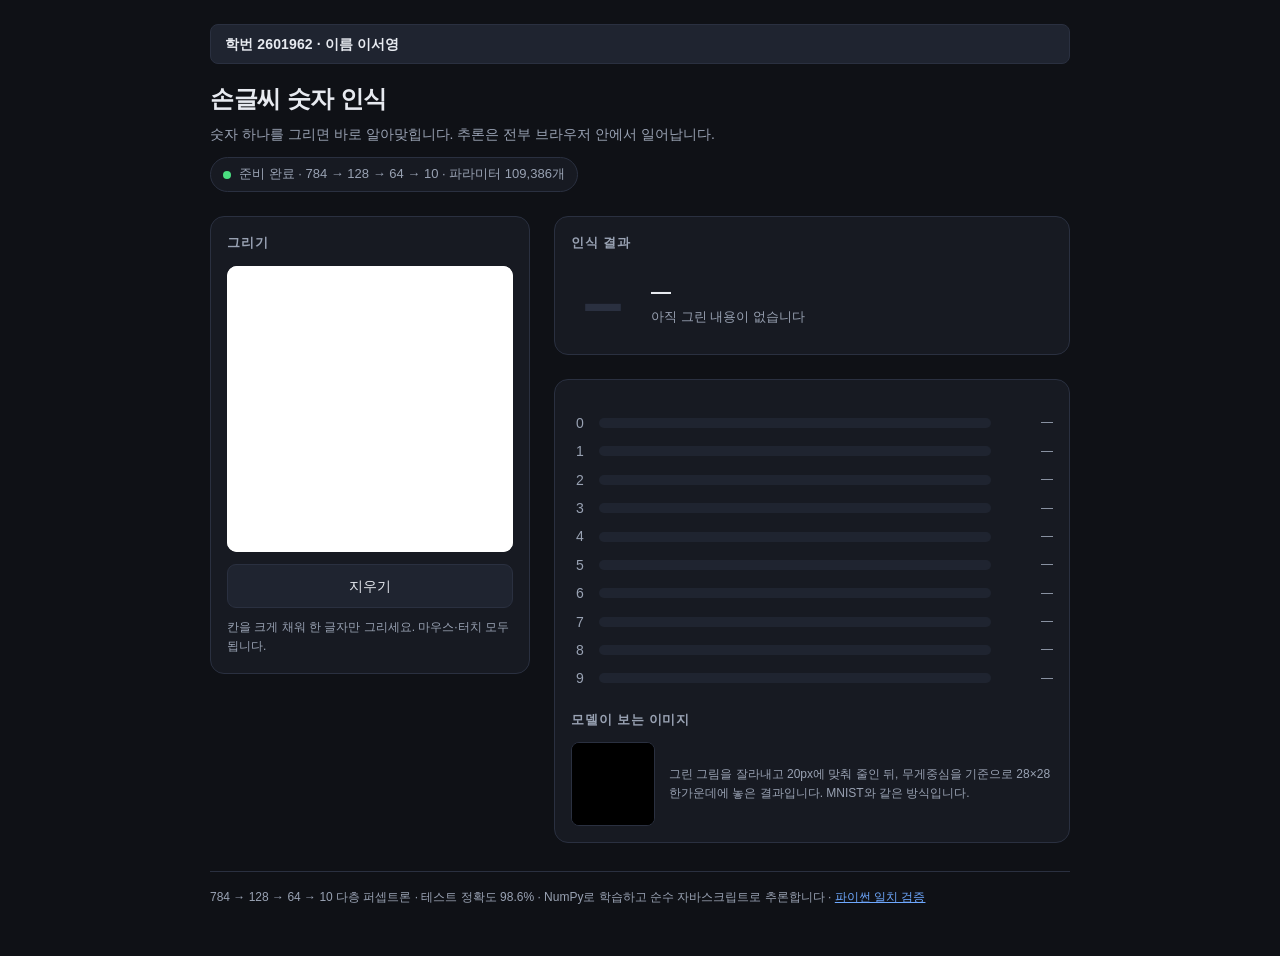
<file: web_version/index.html>
<!DOCTYPE html>
<html lang="ko">
<head>
<meta charset="utf-8">
<meta name="viewport" content="width=device-width, initial-scale=1">
<title>손글씨 숫자 인식</title>
<meta name="description" content="브라우저에서 순수 자바스크립트로 동작하는 손글씨 숫자 인식기. 서버 없이 기기 안에서 추론합니다.">
<link rel="stylesheet" href="./css/style.css">
<link rel="icon" href="data:image/svg+xml,<svg xmlns='http://www.w3.org/2000/svg' viewBox='0 0 32 32'><text y='26' font-size='26'>✏️</text></svg>">
</head>
<body>
<div class="wrap">
  <p class="identity">학번 2601962 · 이름 이서영</p>

  <header>
    <h1>손글씨 숫자 인식</h1>
    <p class="subtitle">숫자 하나를 그리면 바로 알아맞힙니다. 추론은 전부 브라우저 안에서 일어납니다.</p>
    <div class="status" id="status" role="status" aria-live="polite">
      <span class="dot"></span><span id="status-text">모델을 불러오는 중…</span>
    </div>
  </header>

  <div class="layout">
    <section class="panel draw">
      <h2>그리기</h2>
      <canvas id="pad" width="280" height="280"
              aria-label="숫자를 그리는 영역"></canvas>
      <div class="controls">
        <button type="button" id="clear">지우기</button>
      </div>
      <p class="hint">칸을 크게 채워 한 글자만 그리세요. 마우스·터치 모두 됩니다.</p>
    </section>

    <section class="panel summary">
      <h2>인식 결과</h2>
      <div class="result-head">
        <div id="digit" class="empty" aria-live="polite">–</div>
        <div class="result-meta">
          <div id="confidence">—</div>
          <div id="confidence-label">아직 그린 내용이 없습니다</div>
        </div>
      </div>
    </section>

    <section class="panel detail">
      <div class="bars" id="bars"></div>

      <h2 style="margin-top:20px">모델이 보는 이미지</h2>
      <div class="preview-wrap">
        <canvas id="preview" width="28" height="28"
                aria-label="28×28로 정규화된 입력"></canvas>
        <p class="preview-text">
          그린 그림을 잘라내고 20px에 맞춰 줄인 뒤,
          무게중심을 기준으로 28×28 한가운데에 놓은 결과입니다.
          MNIST와 같은 방식입니다.
        </p>
      </div>
    </section>
  </div>

  <footer>
    784 → 128 → 64 → 10 다층 퍼셉트론 · 테스트 정확도 98.6% ·
    NumPy로 학습하고 순수 자바스크립트로 추론합니다 ·
    <a href="./test.html">파이썬 일치 검증</a>
  </footer>
</div>

<script type="module" src="./js/app.js"></script>
</body>
</html>
</file>
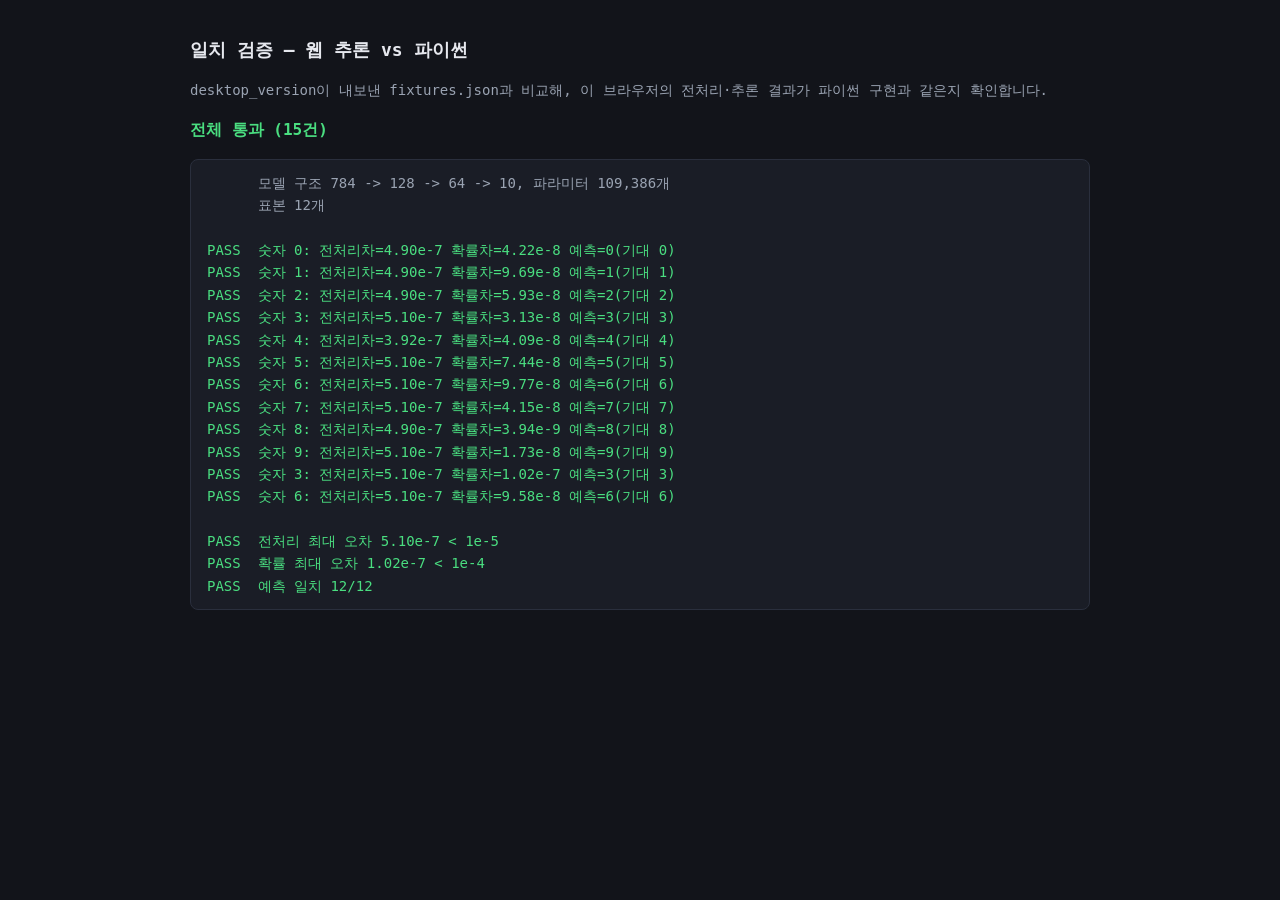
<file: web_version/test.html>
<!DOCTYPE html>
<html lang="ko">
<head>
<meta charset="utf-8">
<title>일치 검증 — 웹 추론 vs 파이썬</title>
<style>
  body { font: 14px/1.6 ui-monospace, SFMono-Regular, Menlo, monospace;
         background: #12141a; color: #e6e8ee; padding: 24px; max-width: 900px; margin: 0 auto; }
  h1 { font-size: 18px; }
  .pass { color: #4ade80; }
  .fail { color: #f87171; }
  .muted { color: #9aa3b2; }
  pre { background: #1a1d26; padding: 12px 16px; border-radius: 8px; overflow-x: auto;
        border: 1px solid #2a2f3d; }
  #summary { font-size: 16px; font-weight: 700; margin: 16px 0; }
</style>
</head>
<body>
<h1>일치 검증 — 웹 추론 vs 파이썬</h1>
<p class="muted">
  desktop_version이 내보낸 fixtures.json과 비교해, 이 브라우저의 전처리·추론 결과가
  파이썬 구현과 같은지 확인합니다.
</p>
<div id="summary">실행 중…</div>
<pre id="log"></pre>

<script type="module">
// 정적 import는 브라우저 모듈 캐시를 타기 때문에, 방금 고친 파일이 아니라
// 이전 버전을 검증해 놓고 초록불을 띄울 수 있다. 검증 페이지에서는 그게 치명적이므로
// 매번 새 쿼리를 붙여 동적으로 불러온다.
const bust = `?t=${Date.now()}`;
const { MLP } = await import(`./js/model.js${bust}`);
const { normalize } = await import(`./js/preprocess.js${bust}`);

const log = document.getElementById("log");
const summary = document.getElementById("summary");
let passed = 0;
let failed = 0;

function line(ok, text) {
  const span = document.createElement("span");
  span.className = ok ? "pass" : "fail";
  span.textContent = `${ok ? "PASS" : "FAIL"}  ${text}\n`;
  log.appendChild(span);
  ok ? passed++ : failed++;
}

function note(text) {
  const span = document.createElement("span");
  span.className = "muted";
  span.textContent = `      ${text}\n`;
  log.appendChild(span);
}

function maxAbsDiff(a, b) {
  let worst = 0;
  for (let i = 0; i < a.length; i++) worst = Math.max(worst, Math.abs(a[i] - b[i]));
  return worst;
}

try {
  const model = await MLP.load("./model/weights.json");
  note(`모델 구조 ${model.sizes.join(" -> ")}, 파라미터 ${model.paramCount.toLocaleString()}개`);

  const fixtures = await (await fetch("./model/fixtures.json")).json();
  note(`표본 ${fixtures.samples.length}개\n`);

  let worstPre = 0;
  let worstProb = 0;
  let labelHits = 0;

  for (const s of fixtures.samples) {
    // 1. 전처리가 파이썬과 일치하는가
    const gray = Float64Array.from(s.raw, (v) => v / 255);
    const vec = normalize(gray, 28, 28);
    const preDiff = maxAbsDiff(vec, s.normalized);
    worstPre = Math.max(worstPre, preDiff);

    // 2. 추론이 파이썬과 일치하는가
    const probs = model.forward(vec);
    const probDiff = maxAbsDiff(probs, s.probs);
    worstProb = Math.max(worstProb, probDiff);

    const predicted = probs.indexOf(Math.max(...probs));
    if (predicted === s.predicted) labelHits++;

    const ok = preDiff < 1e-5 && probDiff < 1e-4 && predicted === s.predicted;
    line(ok, `숫자 ${s.label}: 전처리차=${preDiff.toExponential(2)} ` +
             `확률차=${probDiff.toExponential(2)} 예측=${predicted}(기대 ${s.predicted})`);
  }

  note("");
  line(worstPre < 1e-5, `전처리 최대 오차 ${worstPre.toExponential(2)} < 1e-5`);
  line(worstProb < 1e-4, `확률 최대 오차 ${worstProb.toExponential(2)} < 1e-4`);
  line(labelHits === fixtures.samples.length,
       `예측 일치 ${labelHits}/${fixtures.samples.length}`);
} catch (err) {
  line(false, `예외 발생: ${err.message}`);
  console.error(err);
}

summary.textContent = failed === 0
  ? `전체 통과 (${passed}건)`
  : `실패 ${failed}건 / 통과 ${passed}건`;
summary.className = failed === 0 ? "pass" : "fail";
window.__testResult = { passed, failed };
</script>
</body>
</html>
</file>
<file: web_version/css/style.css>
:root {
  --bg: #0f1116;
  --surface: #171a22;
  --surface-2: #1f2430;
  --border: #2a3040;
  --text: #e7eaf0;
  --text-dim: #99a2b3;
  --accent: #6ea8fe;
  --accent-dim: #2b4a7d;
  --good: #4ade80;
  --paper: #ffffff;
  --ink: #101014;
}

* { box-sizing: border-box; }

body {
  margin: 0;
  padding: 24px 16px 48px;
  background: var(--bg);
  color: var(--text);
  font-family: -apple-system, BlinkMacSystemFont, "Apple SD Gothic Neo", "Pretendard",
               "Segoe UI", Roboto, sans-serif;
  line-height: 1.6;
}

.wrap { max-width: 860px; margin: 0 auto; }

/* 맨 위 학번·이름. 과제 제출용 식별 표시이므로 항상 첫 화면에 보여야 한다. */
.identity {
  margin: 0 0 16px;
  padding: 8px 14px;
  background: var(--surface-2);
  border: 1px solid var(--border);
  border-radius: 8px;
  font-size: 14px;
  font-weight: 600;
  color: var(--text);
  letter-spacing: 0.01em;
}

header { margin-bottom: 24px; }

h1 { font-size: 24px; margin: 0 0 4px; letter-spacing: -0.02em; }

.subtitle { color: var(--text-dim); font-size: 14px; margin: 0; }

.status {
  display: inline-flex; align-items: center; gap: 8px;
  margin-top: 12px; padding: 6px 12px;
  background: var(--surface); border: 1px solid var(--border);
  border-radius: 999px; font-size: 13px; color: var(--text-dim);
}
.status .dot {
  width: 8px; height: 8px; border-radius: 50%;
  background: var(--text-dim); flex-shrink: 0;
}
.status.ready .dot { background: var(--good); }
.status.error { color: #f87171; border-color: #7f1d1d; }
.status.error .dot { background: #f87171; }

.layout {
  display: grid;
  grid-template-columns: minmax(0, 320px) minmax(0, 1fr);
  grid-template-areas:
    "draw summary"
    "draw detail";
  gap: 24px;
  align-items: start;
}

.layout > .draw    { grid-area: draw; }
.layout > .summary { grid-area: summary; }
.layout > .detail  { grid-area: detail; }

.panel {
  background: var(--surface);
  border: 1px solid var(--border);
  border-radius: 14px;
  padding: 16px;
}

.panel h2 {
  font-size: 13px; font-weight: 600; text-transform: uppercase;
  letter-spacing: 0.06em; color: var(--text-dim);
  margin: 0 0 12px;
}

/* --- 그리기 영역 --- */
#pad {
  width: 100%;
  aspect-ratio: 1;
  display: block;
  background: var(--paper);
  border-radius: 10px;
  cursor: crosshair;
  touch-action: none; /* 모바일에서 그리는 중 스크롤 방지 */
}

.controls { display: flex; gap: 8px; margin-top: 12px; }

button {
  flex: 1;
  padding: 10px 14px;
  font: inherit; font-size: 14px; font-weight: 500;
  color: var(--text);
  background: var(--surface-2);
  border: 1px solid var(--border);
  border-radius: 9px;
  cursor: pointer;
  transition: background 0.12s, border-color 0.12s;
}
button:hover { background: #262c3a; border-color: #3a435a; }
button:active { transform: translateY(1px); }
button:focus-visible { outline: 2px solid var(--accent); outline-offset: 2px; }

.hint { color: var(--text-dim); font-size: 12px; margin: 10px 0 0; }

/* --- 결과 영역 --- */
.result-head {
  display: flex; align-items: center; gap: 16px;
}

#digit {
  font-size: 72px; font-weight: 700; line-height: 1;
  font-variant-numeric: tabular-nums;
  min-width: 64px; text-align: center;
  color: var(--accent);
}
#digit.empty { color: var(--border); }

.result-meta { min-width: 0; }
#confidence { font-size: 20px; font-weight: 600; font-variant-numeric: tabular-nums; }
#confidence-label { color: var(--text-dim); font-size: 13px; }

/* --- 확률 막대 --- */
.bars { margin-top: 16px; display: grid; gap: 6px; }

.bar-row {
  display: grid;
  grid-template-columns: 18px minmax(0, 1fr) 52px;
  align-items: center; gap: 10px;
  font-variant-numeric: tabular-nums;
}
.bar-row .label { font-size: 14px; color: var(--text-dim); text-align: center; }
.bar-row.top .label { color: var(--text); font-weight: 600; }

.bar-track {
  height: 10px; background: var(--surface-2);
  border-radius: 999px; overflow: hidden;
}
.bar-fill {
  height: 100%; width: 0%;
  background: var(--accent-dim);
  border-radius: 999px;
  transition: width 0.18s ease-out, background 0.18s;
}
.bar-row.top .bar-fill { background: var(--accent); }

.bar-row .pct { font-size: 12px; color: var(--text-dim); text-align: right; }
.bar-row.top .pct { color: var(--text); }

/* --- 모델 입력 미리보기 --- */
.preview-wrap { display: flex; gap: 14px; align-items: center; }
#preview {
  width: 84px; height: 84px;
  image-rendering: pixelated; /* 28x28을 또렷한 격자로 확대 */
  background: #000;
  border: 1px solid var(--border);
  border-radius: 8px;
  flex-shrink: 0;
}
.preview-text { font-size: 12px; color: var(--text-dim); }

footer {
  margin-top: 28px; padding-top: 16px;
  border-top: 1px solid var(--border);
  color: var(--text-dim); font-size: 12px;
}
footer a { color: var(--accent); }

@media (max-width: 720px) {
  /* 결과를 캔버스 위로: 폰에서 그린 직후 스크롤 없이 답이 보이도록 한다 */
  .layout {
    grid-template-columns: 1fr;
    grid-template-areas:
      "summary"
      "draw"
      "detail";
    gap: 16px;
  }
  #digit { font-size: 52px; min-width: 52px; }
  #confidence { font-size: 18px; }
  .summary { padding: 12px 16px; }
  .summary h2 { margin-bottom: 8px; }
  body { padding-top: 16px; }
}
</file>
